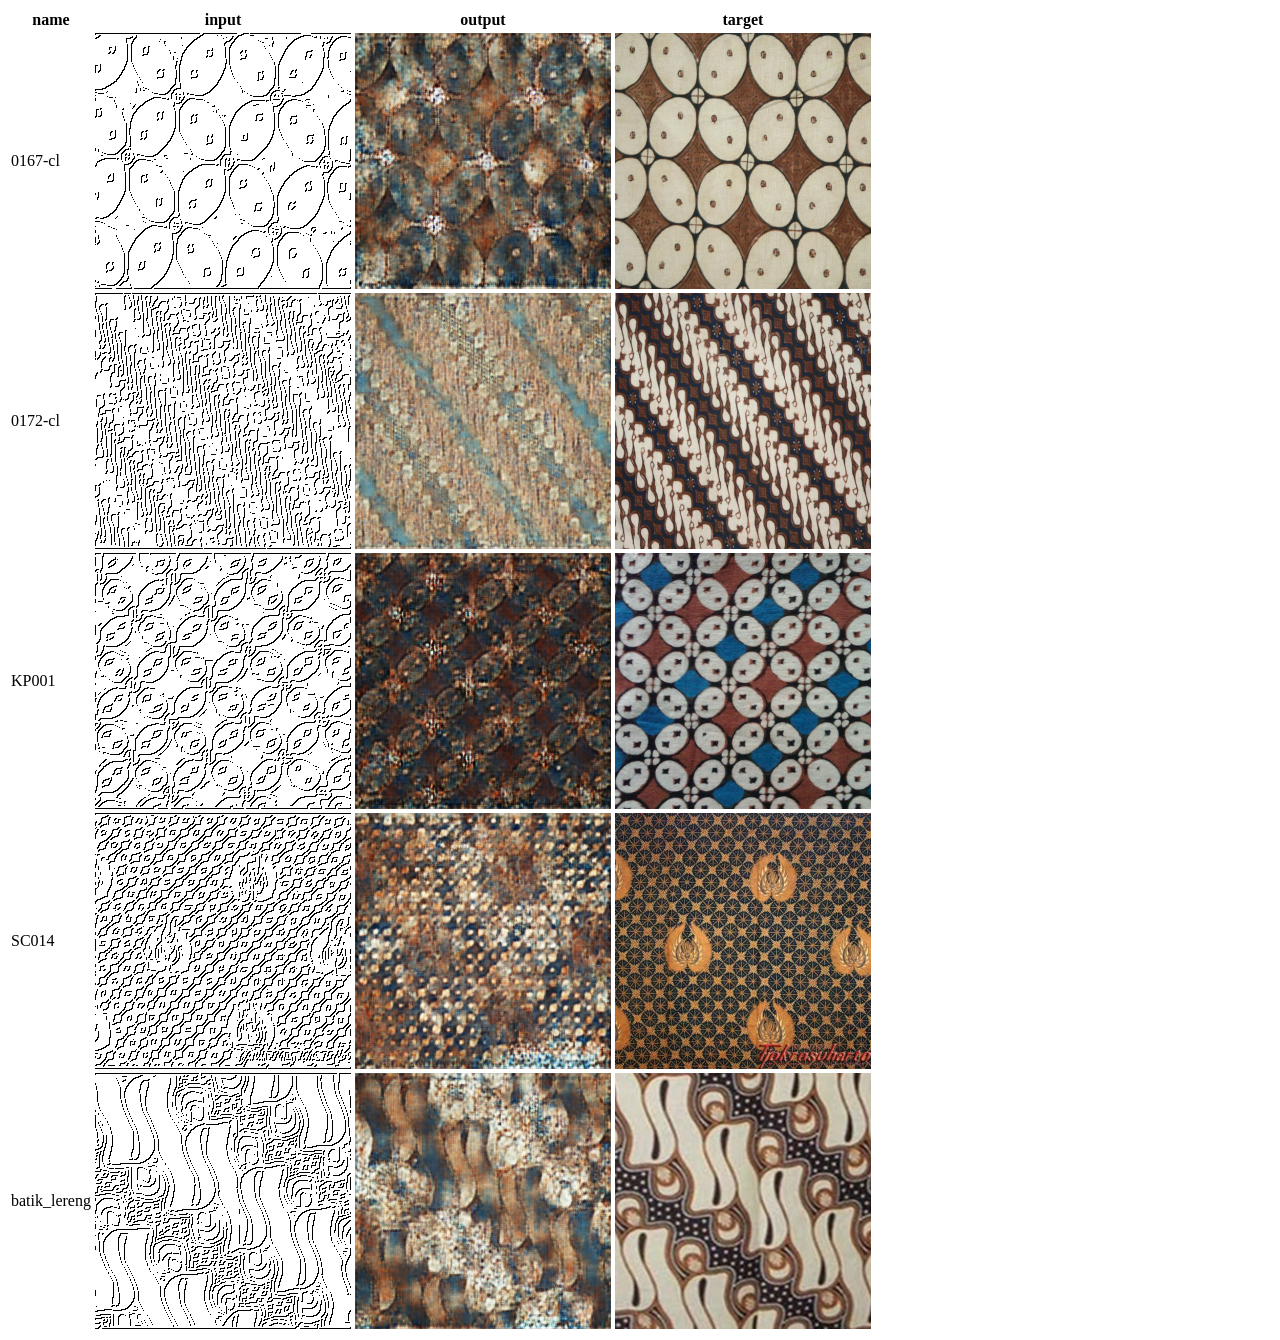
<file: batik_test/index.html>
<html><body><table><tr><th>name</th><th>input</th><th>output</th><th>target</th></tr><tr><td>0167-cl</td><td><img src='images/0167-cl-inputs.png'></td><td><img src='images/0167-cl-outputs.png'></td><td><img src='images/0167-cl-targets.png'></td></tr><tr><td>0172-cl</td><td><img src='images/0172-cl-inputs.png'></td><td><img src='images/0172-cl-outputs.png'></td><td><img src='images/0172-cl-targets.png'></td></tr><tr><td>KP001</td><td><img src='images/KP001-inputs.png'></td><td><img src='images/KP001-outputs.png'></td><td><img src='images/KP001-targets.png'></td></tr><tr><td>SC014</td><td><img src='images/SC014-inputs.png'></td><td><img src='images/SC014-outputs.png'></td><td><img src='images/SC014-targets.png'></td></tr><tr><td>batik_lereng</td><td><img src='images/batik_lereng-inputs.png'></td><td><img src='images/batik_lereng-outputs.png'></td><td><img src='images/batik_lereng-targets.png'></td></tr>
</file>
